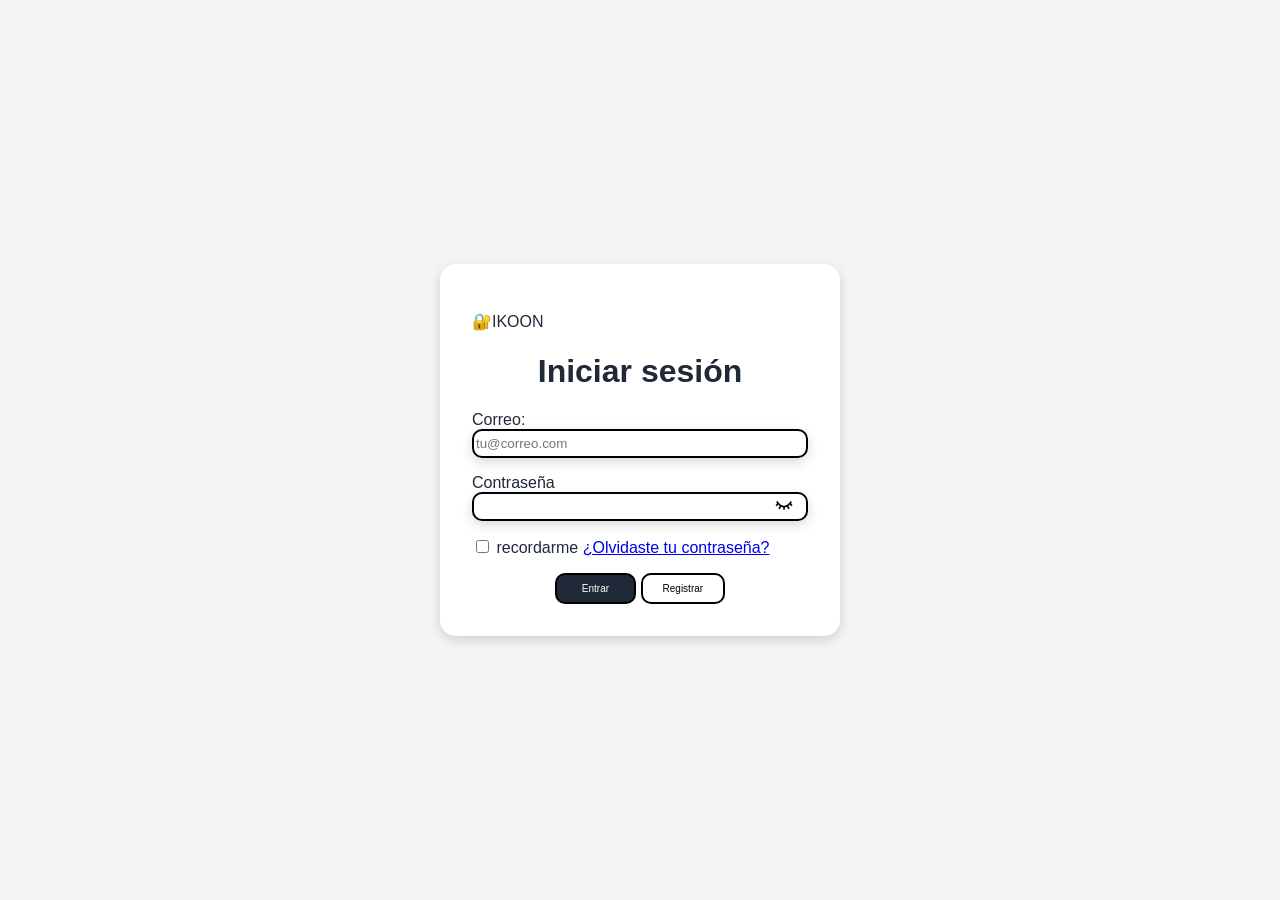
<file: login/index.html>
<!DOCTYPE html>
<html lang="es">
<head>
    <meta charset="UTF-8">
    <meta name="viewport" content="width=device-width, initial-scale=1.0">
    <title>IKOON LOGIN</title>
    <link rel="stylesheet" href="estilos.css">
</head>
<body>
    <main class="tarjeta">
        <header>
            <p class="logo">🔐IKOON</p>
            <h1>Iniciar sesión</h1>
        </header>

        <form class="formulario" action="#">
            <div class="campo">
                <label for="correo">Correo:</label>
                <input type="email" id="correo" name="correo" placeholder="tu@correo.com"
                        required autocomplete="email">
            </div>

            <div class="campo">
                <label for="contrasena">Contraseña</label>
                <div class="caja-contrasena">
                <input type="password" id="contrasena" name="contrasena"
                        required minlength="8" autocomplete="current-password">
                <button type="button" id="btn_ojo" aria-label="Mostrar contraseña">
                    <img src="img/ojo_cls.png" alt="" id="img-ojo">
                </button>
                </div>
            </div>
        

            <div class="opciones">
                <label>
                    <input type="checkbox" name="recordarme"> recordarme
                </label>
                <a href="#">¿Olvidaste tu contraseña?</a>
            </div>
            <div class="botones">
            <button type="submit" id="btn_entrar">Entrar</button>
            <a href="register.html" id="btn_registrar">Registrar</a>
            </div>
                
                
        </form>
    </main>    
    <script src="script.js"></script>
</body>
</html>
</file>
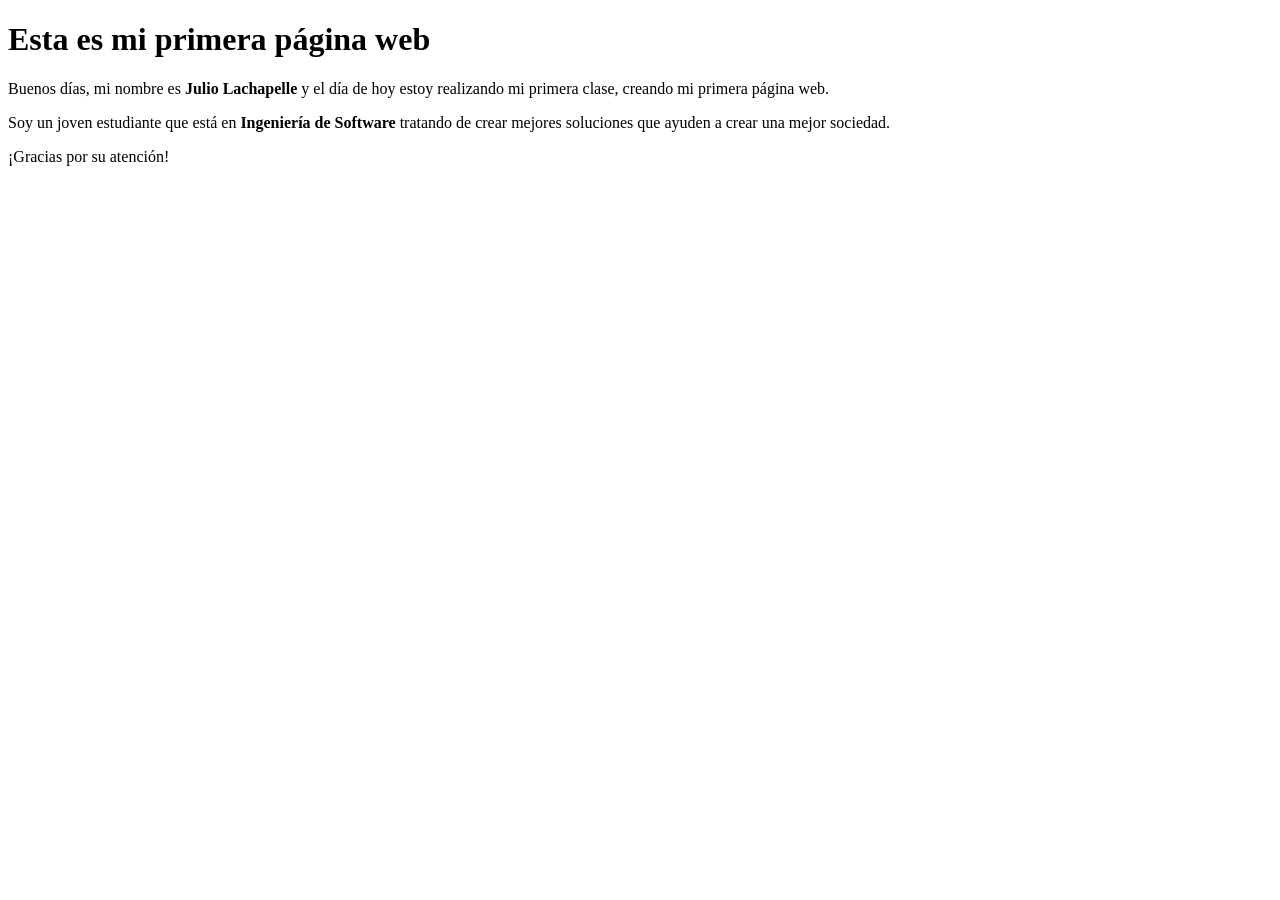
<file: Primera_clase.html>
<!DOCTYPE html>
<html lang="es">

<head>
    <meta charset="UTF-8">
    <title>Julio Lachapelle P1</title>
</head>

<body>
    <h1>Esta es mi primera página web</h1>
    <p>Buenos días, mi nombre es <strong>Julio Lachapelle</strong>
    y el día de hoy estoy realizando mi primera clase, creando mi primera página web.</p>

    <p>Soy un joven estudiante que está en <strong>Ingeniería de Software</strong> tratando de crear mejores soluciones que ayuden a crear una mejor sociedad.</p>

    <p>¡Gracias por su atención!</p>

</body>
</html>
</file>
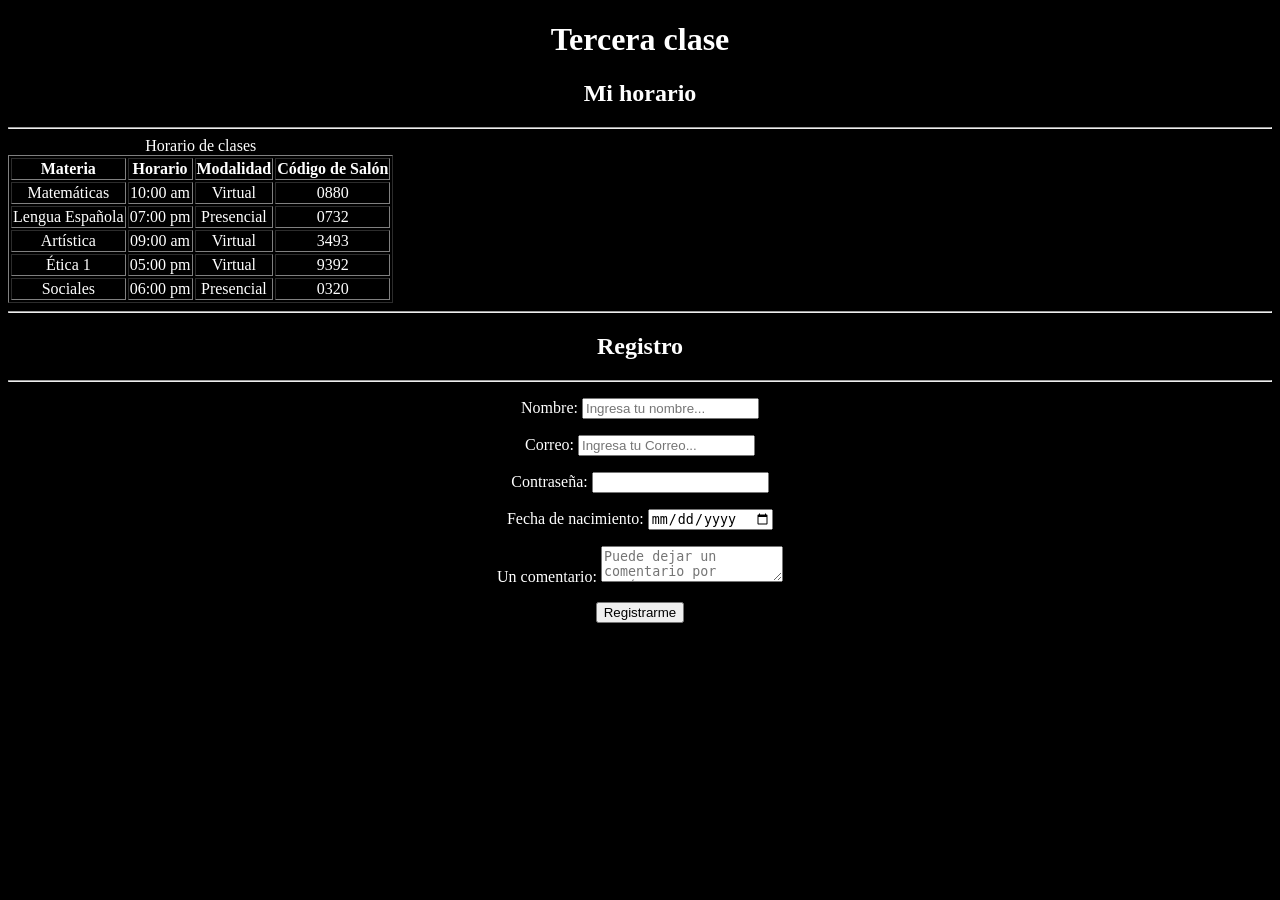
<file: Tercera_clase.html>
<!DOCTYPE html>
<html lang="es">
<head>
    <meta charset="UTF-8">
    <title>Tercera clase - Julio</title>
    <style>
        body {
            background-color: black;
            text-align: center;
            color: white;
        }
    </style>
</head>

<body>
    <h1>Tercera clase</h1>
    <h2>Mi horario</h2>
    <hr>
    <table border="1">
        <caption>Horario de clases</caption>
        <thead>
            <tr>
                <th>Materia</th>
                <th>Horario</th>
                <th>Modalidad</th>
                <th>Código de Salón</th>
            </tr>
        </thead>
        <tbody>
            <tr>
                <td>Matemáticas</td>
                <td>10:00 am</td>
                <td>Virtual</td>
                <td>0880</td>
            </tr>
            <tr>
                <td>Lengua Española</td>
                <td>07:00 pm</td>
                <td>Presencial</td>
                <td>0732</td>
            </tr>
            <tr>
                <td>Artística</td>
                <td>09:00 am</td>
                <td>Virtual</td>
                <td>3493</td>
            </tr>
            <tr>
                <td>Ética 1</td>
                <td>05:00 pm</td>
                <td>Virtual</td>
                <td>9392</td>
            </tr>
            <tr>
                <td>Sociales</td>
                <td>06:00 pm</td>
                <td>Presencial</td>
                <td>0320</td>
            </tr>
        </tbody>
    </table>
    <hr>
    <h2>Registro</h2>
    <hr>
    <form action="Lugarsecreto" id="Enviar-Mensaje">
        <p>
            <label for="Nombre">Nombre:</label>
            <input type="text" id="Nombre" name="Nombre" placeholder="Ingresa tu nombre..." required>
        </p>
        <p>
            <label for="Correo">Correo:</label>
            <input type="email" id="Correo" name="Correo" placeholder="Ingresa tu Correo..." required>
        </p>
        <p>
            <label for="Contrasena">Contraseña:</label>
            <input type="password" id="Contrasena" name="Contrasena">
        </p>
        <p>
            <label for="Fecha">Fecha de nacimiento:</label>
            <input type="date" id="Fecha" name="Fecha">
        </p>
        <p>
            <label for="Comentario">Un comentario:</label>
            <textarea name="Comentario" id="Comentario" placeholder="Puede dejar un comentario por aquí..."></textarea>
        </p>
    </form>
    <button type="submit" form="Enviar-Mensaje">Registrarme</button>


</body>
</html>
</file>
<file: login/estilos.css>
* {
    box-sizing: border-box;
} 

:root {
    --color-primario: #5b21b6;
    --color-fondo:#f3f4f6;
    --color-texto:#1f2937;
}

body {
    margin: 0;
    min-height: 100vh;
    display: flex;
    justify-content: center;
    align-items: center;
    background-color: var(--color-fondo);
    color: var(--color-texto);
    font-family: Arial, Helvetica, sans-serif;
}

h1 {
    text-align: center;
}

.tarjeta {
    background-color: white;
    width: 100%;
    max-width: 400px;
    padding: 2rem;
    margin: 1rem;
    border-radius: 1rem;
    box-shadow: 0 4px 12px #00000026;
}

.formulario {
    display: flex;
    flex-direction: column;
    gap: 1rem;
} 

.campo {
    display:grid;
    width: 100%;
}

.campo input {
    border-radius: 10px;
    height: 1.8rem;
    border: 2px solid black;
    box-shadow: 0 4px 12px #00000026;
}

.opciones{ 
    width: 100%;
}
.botones {
    margin: auto;
}

.botones a {
    text-decoration: none;
    border: 2px solid black;
    color: black;
    border-radius: 10px;
    font-size: 10px;
    padding: 0.5rem;
    padding-left: 20px;
    padding-right: 20px;
}
.botones button {
    text-decoration: none;
    border: 2px solid black;
    color: black;
    border-radius: 10px;
    font-size: 10px;
    padding: 0.5rem;
    padding-left: 25px;
    padding-right: 25px;
    background-color: #1f2937;
    color: white;
}

#btn_entrar:hover{
    background-color: rgb(139, 14, 255);
}


#btn_registrar:hover{
    background-color: rgb(90, 0, 163);
    color: white;
}

.caja-contrasena{
    position: relative;
    font-size: 20px;
}
.caja-contrasena input {
    width: 100%;
    padding-right: 2.5rem;
}
#img-ojo {
    width: 1.25rem;
}
#btn_ojo{
    position: absolute;
    right: 0.5rem;
    top: 50%;
    transform: translateY(-50%);
    background: none;
    border: none;
    cursor: pointer;
}
</file>
